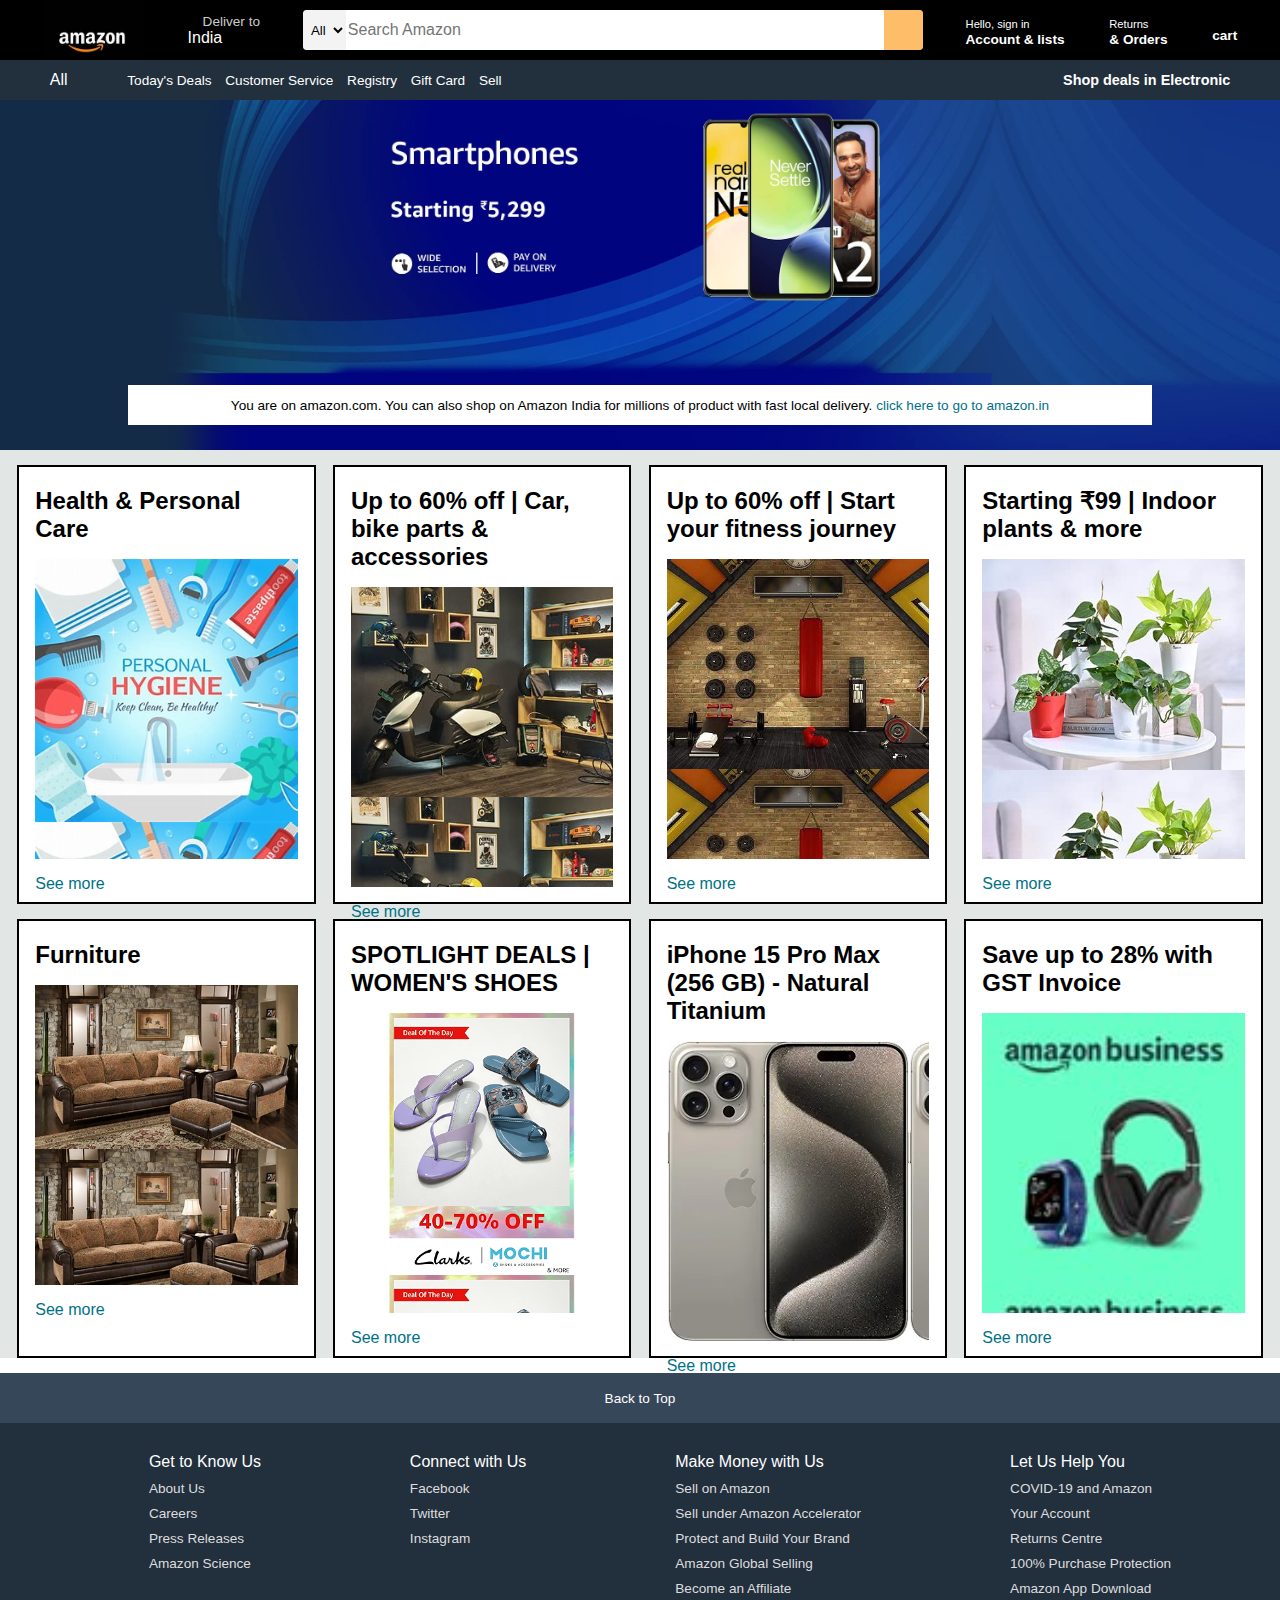
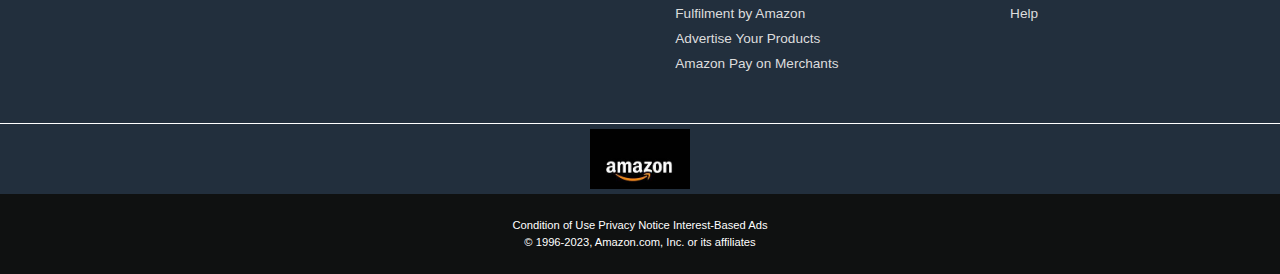
<file: project/index.html>
<!DOCTYPE html>
<html lang="en">
<head>
    <meta charset="UTF-8">
    <meta name="viewport" content="width=device-width, initial-scale=1.0">
    <link rel="icon" href="https://th.bing.com/th/id/OIP.nynNKCUJvawhpISc05BcswHaIS?w=150&h=180&c=7&r=0&o=5&dpr=1.3&pid=1.7">
    <title>Online Shopping Site in India: shop online for Mobile, Books, Watches, Shoes and More</title>
    <link rel="stylesheet" href="https://cdnjs.cloudflare.com/ajax/libs/font-awesome/6.5.1/css/all.min.css" integrity="sha512-DTOQO9RWCH3ppGqcWaEA1BIZOC6xxalwEsw9c2QQeAIftl+Vegovlnee1c9QX4TctnWMn13TZye+giMm8e2LwA==" crossorigin="anonymous" referrerpolicy="no-referrer" />
    <link rel="stylesheet" href="style.css">
</head>
<body>
    <header>

        <div class="navbar">
            <div class="nav-logo border">
                <div class="logo"></div>
            </div>
            <div class="nav-address border">
                <p class="add-first">Deliver to</p>
                <div class="add-icon">
                    <i class="fa-sharp fa-solid fa-location-dot"></i>
                    <p class="adfd-second">India</p>
                </div>
            </div>
            <div class="nav-search">
                <select class="search-select">
                    <option>All</option>
                </select>
                <input placeholder="Search Amazon" class="search-input" >
                <div class="search-icon">
                    <i class="fa-solid fa-magnifying-glass"></i>
                </div>
            </div>
            <div class="nav-singin border">
                <a href="index2.html" style="text-decoration: none;">
                    <p><span style="color: white;">Hello, sign in</span></p>
                    <p class="nav-second" style="color: white;">Account & lists</p>
                </a>
            </div>
            <div class="nav-return border">
                <p><span>Returns</span></p>
                <p class="nav-second">& Orders</p>
            </div>
            <div class="nav-cart border">
                <i class="fa-solid fa-cart-shopping"></i>
                cart
            </div>
        </div>
        <div class="panel">
            <div class="panel-all">
                <i class="fa-solid fa-bars"></i>
                All
            </div>
            <div class="panel-ops">
                <p>Today's Deals</p>
                <p>Customer Service</p>
                <p>Registry</p>
                <p>Gift Card</p>
                <p>Sell</p>
            </div>
            <div class="panel-deals">
                Shop deals in Electronic
            </div>
        </div>
    </header>
    <div class="hero-section">
        <div class="hero-msg">
            <p>You are on amazon.com. You can also shop on Amazon India for millions of product with fast local delivery.<a> click here to go to amazon.in</a></p>
        </div>
    </div>

    <div class="shop-section">
        <div class="box1 box">
            <div class="box-content">
                <h2>Health & Personal Care</h2>
            <div class="box-imag" style="background-image: url('box1_image.jpg');"></div>
            <p>See more</p>
            </div>
        </div>
        <div class="box2 box">
            <div class="box-content">
                <h2>Up to 60% off | Car, bike parts & accessories</h2>
            <div class="box-imag" style="background-image: url('box2_image.jpg');"></div>
            <p>See more</p>
            </div>
        </div>
        <div class="box3 box">
            <div class="box-content">
                <h2>Up to 60% off | Start your fitness journey</h2>
            <div class="box-imag" style="background-image: url('box3image.jpg');"></div>
            <p>See more</p>
            </div>
        </div>
        <div class="box4 box">
            <div class="box-content">
                <h2>Starting ₹99 | Indoor plants & more</h2>
            <div class="box-imag" style="background-image: url('box4_image.jpg');"></div>
            <p>See more</p>
            </div>
        </div>

        <div class="box1 box">
            <div class="box-content">
                <h2>Furniture</h2>
            <div class="box-imag" style="background-image: url('box5_image.jpeg');"></div>
            <p>See more</p>
            </div>
        </div>
        <div class="box2 box">
            <div class="box-content">
                <h2>SPOTLIGHT DEALS | WOMEN'S SHOES</h2>
            <div class="box-imag" style="background-image: url('box6_image.jpg');"></div>
            <p>See more</p>
            </div>
        </div>
        <div class="box3 box">
            <div class="box-content">
                    <h2>iPhone 15 Pro Max (256 GB) - Natural Titanium</h2>
            <div class="box-imag" style="background-image: url('box7_image.webp');"></div>
            <p>See more</p>
            </div>
        </div>
        <div class="box4 box">
            <div class="box-content">
                <h2>Save up to 28% with GST Invoice</h2>
            <div class="box-imag" style="background-image: url('box8_image.jpg');"></div>
            <p>See more</p>
            </div>
        </div>
    </div>

    <footer>
        <div class="foot-panel1">
            Back to Top
        </div>
        <div class="foot-panel2">
            <ul>
                <p>Get to Know Us</p>
                <a>About Us</a>
                <a>Careers</a>
                <a>Press Releases</a>
                <a>Amazon Science</a>
            </ul>
            <ul>
                <p>Connect with Us</p>
                <a>Facebook</a>
                <a>Twitter</a>
                <a>Instagram</a>
            </ul>
            <ul>
                <p>Make Money with Us</p>
                <a>Sell on Amazon</a>
                <a>Sell under Amazon Accelerator</a>
                <a>Protect and Build Your Brand</a>
                <a>Amazon Global Selling</a>
                <a>Become an Affiliate</a>
                <a>Fulfilment by Amazon</a>
                <a>Advertise Your Products</a>
                <a>Amazon Pay on Merchants</a>
            </ul>
            <ul>
                <p>Let Us Help You</p>
                <a>COVID-19 and Amazon</a>
                <a>Your Account</a>
                <a>Returns Centre</a>
                <a>100% Purchase Protection</a>
                <a>Amazon App Download</a>
                <a>Help</a>     
            </ul>
        </div>
        <div class="foot-panel3">
            <div class="logo"></div>
        </div>
        <div class="foot-panel4">
            <div class="pages">
                <a>Condition of Use</a>
                <a>Privacy Notice</a>
                <a>Interest-Based Ads</a>
            </div>
            <div class="copyright">
                © 1996-2023, Amazon.com, Inc. or its affiliates
            </div>
        </div>
    </footer>
</body>
</html>
</file>
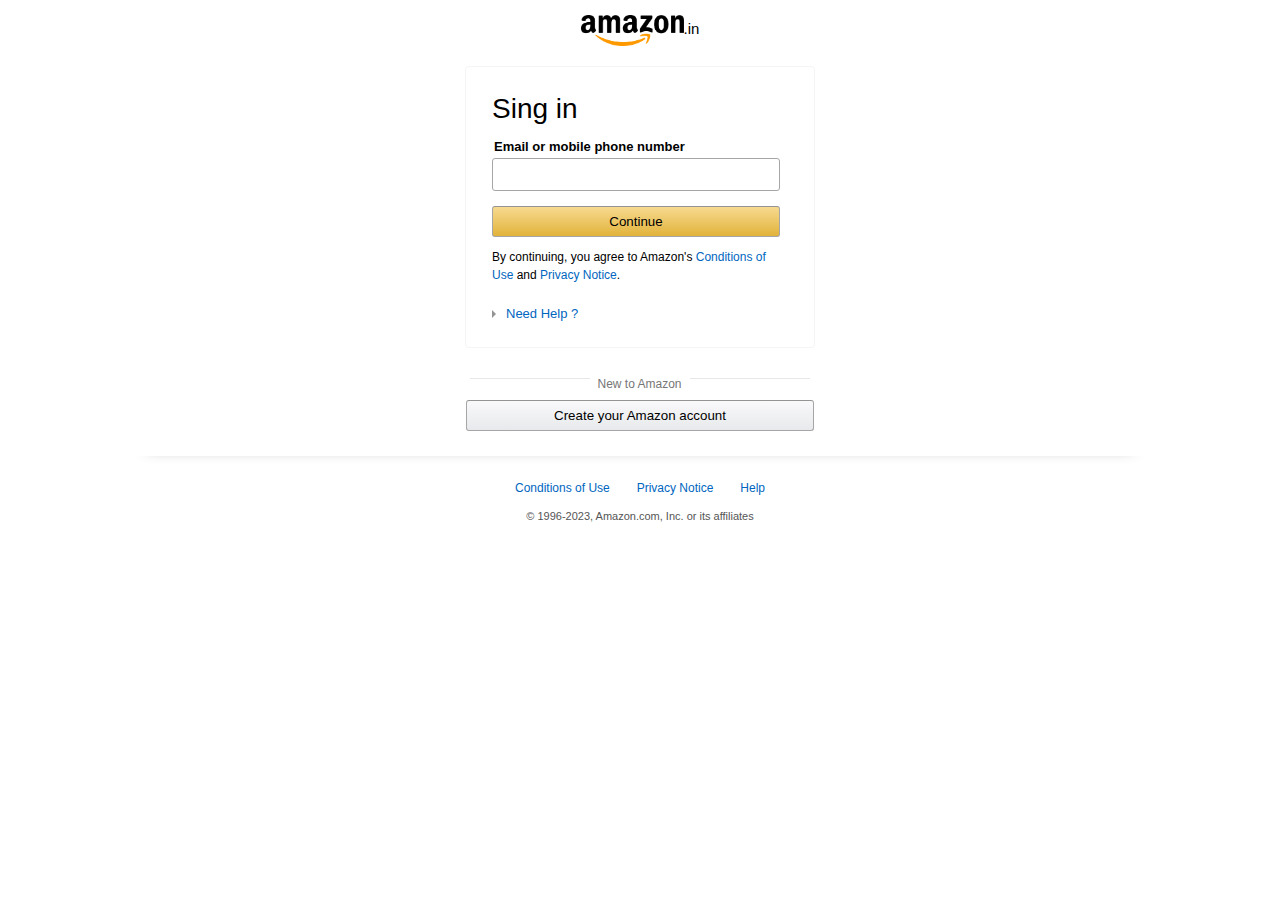
<file: project/index2.html>
<!DOCTYPE html>
<html lang="en">
<head>
    <meta charset="UTF-8">
    <meta name="viewport" content="width=device-width, initial-scale=1.0">
    <title>Amazon Sing In Page</title>
    <link rel="stylesheet" href="style2.css">
</head>
<body>
    <section>
        <div class="logo">
            <img src="amazon-logo.png" alt="">
            <span>.in</span>
        </div>
        <div class="card">
            <h1>Sing in</h1>
            <div class="from">
                <label for="">Email or mobile phone number</label>
                <input type="text">
                <button>Continue</button>
            </div>
            <p>By continuing, you agree to Amazon's <a href="#">Conditions of Use</a> and <a href="#">Privacy Notice</a>.</p>
            <a href="#" class="icon">Need Help ?</a>
        </div>
        <div class="breck">
            <p>New to Amazon</p>
        </div>
        <div class="btn">
            <button>Create your Amazon account</button>
        </div>
        <footer>
            <div class="links">
                <a href="#">Conditions of Use</a>
                <a href="#">Privacy Notice</a>
                <a href="#">Help</a>
            </div>
            <p>© 1996-2023, Amazon.com, Inc. or its affiliates</p>
        </footer>
    </section>
</body>
</html>
</file>
<file: project/style.css>
*{
    margin: 0;
    font-family: Arial;
    border: border-box;
}

.navbar{
    height: 60px;
    background-color: black;
    color: white;
    display: flex;
    align-items: center;
    justify-content: space-evenly;
}

.nav-logo{
    height: 60px;
    width: 100px;
}

.logo{
    background-image: url("amazon.jpg");
    background-size: cover;
    height: 60px;
    width: 100%;
}
.border{
    border: 2px solid transparent;
}

.border:hover {
    border: 2px solid white;
}

/** box2 **/

.add-first{
    color: #cccccc;
    font-size: 0.85rem;
    margin-left: 15px;
}
.add-second{
    font-size: 1rem;
    margin-left: 3px;
}

.add-icon{
    display: flex;
    align-items: center;
}

/** box3 **/
.nav-search{
    display: flex;
    justify-content: space-evenly;
    background-color: orange;
    width: 620px;
    height: 40px;
    border-radius: 4px;
}

.search-select{
    background-color: #f3f3f3;
    width: 50px;
    text-align: center;
    border-top-left-radius: 4px;
    border-bottom-left-radius: 4px;
    border: none;
}

.search-input{
    width: 100%;
    font-size: 1rem;
    border: none;
}

.search-icon{
    width: 45px;
    display: flex;
    justify-content: center;
    align-items: center;
    font-size: 1.2rem;
    background-color: #febd68;
    border-top-right-radius: 4px;
    border-bottom-right-radius: 4px;
    color: #0f1111;
}

.nav-search:hover {
    border: 2px solid orange
}

/** box4 **/

span {
    font-size: 0.7rem;
}

.nav-second {
    font-size: 0.85rem;
    font-weight: 700;
}

/** box6 **/
.nav-cart i {
    font-size: 30px;
}

.nav-cart {
    font-size: 0.85rem;
    font-weight: 700;
}

/** panel **/
.panel{
    height: 40px;
    background-color: #222f3d;
    display: flex;
    color: white;
    align-items: center;
    justify-content: space-evenly;
}

.panel-ops p {
    display: inline;
    margin-left: 10px;
}

.panel-ops{
    width: 70%;
    font-size: 0.85rem;
}
.panel-deals {
    font-size: 0.9rem;
    font-weight: 700;
}

/** hero section **/

.hero-section {
    background-image: url("hero_image.jpg");
    background-size: cover;
    height: 350px;
    display: flex;
    justify-content: center;
    align-items: flex-end;
}

.hero-msg {
    background-color: white;
    color: black;
    height: 40px;
    display: flex;
    align-items: center;
    justify-content: center;
    font-size: 0.85rem;
    width: 80%;
    margin-bottom: 25px;
}

.hero-msg a {
    color: #007185;
}

/** shop section **/
.shop-section {
    display: flex;
    flex-wrap: wrap;
    justify-content: space-evenly;
    background-color: #e2e7e6;
}

.box {
    border: 2px solid black;
    height: 400px;
    width: 23%;
    background-color: white;
    padding: 20px 0px 15px;
    margin-top: 15px;
}

.box-imag {
    height: 300px;
    background-size: contain;
    margin-top: 1rem;
    margin-bottom: 1rem;
}

.box-content {
    margin-left: 1rem;
    margin-right: 1rem;
}

.box-content p {
    color: #007185;
}

/** footer **/

footer {
    margin-top: 15px;
}
.foot-panel1 {
    background-color: #37475a;
    color: white;
    height: 50px;
    display: flex;
    justify-content: center;
    align-items: center;
    font-size: 0.85rem;
}

.foot-panel2 {
    background-color: #222f3d;
    color: white;
    height: 300px;
    display: flex;
    justify-content: space-evenly;
}

ul {
    margin-top: 30px;
}

ul a {
    display: block;
    font-size: 0.85rem;
    margin-top: 10px;
    color: #dddddd;
}

.foot-panel3{
    background-color: #222f3d;
    color: white;
    border-top: 0.5px solid white;
    height: 70px;
    display: flex;
    justify-content: center;
    align-items: center;
}

.logo{
    background-image: url("amazon.jpg");
    background-size: cover;
    height: 60px;
    width: 100px;
}

.foot-panel4{
    background-color: #0f1111;
    color: white;
    height: 80px;
    font-size: 0.7rem;
    text-align: center;
}

.pages {
    padding-top: 25px;
}

.copyright {
    padding-top: 5px;   
}
</file>
<file: project/style2.css>
*{
    margin: 0px;
    padding: 0px;
    font-family: Arial, Helvetica, sans-serif;
}

.logo{
    display: flex;
    justify-content: center;
    align-items: center;
}

.logo img{
    width: 103px;
    height: 31px;
    margin-top: 15px;
}

.logo span{
    margin-top: 10px;
    font-size: 15px;
}

.card{
    width: 296px;
    height: 240px;
    padding: 20px 26px;
    display: flex;
    justify-content: space-around;
    flex-direction: column;
    border: 1px solid whitesmoke;
    border-radius: 4px;
    margin: 20px auto 25px auto;
}

.card h1{
    font-weight: 400;
    font-size: 28px;
}

.card label{
    font-size: 13px;
    padding-left: 2px;
    padding-bottom: 2px;
    font-weight: 700;
}

.card input{
    width: 272px;
    height: 25px;
    padding: 3px 7px;
    margin-top: 3px;
    background-color: #fff;
    border: 1px solid #a6a6a6;
    border-radius: 3px;
}

.card button{
    width: 288px;
    height: 31px;
    margin-top: 15px;
    background-color: #f0c14b;
    border: 1px solid #a6a6a6;
    border-top-color: #949494;
    background-image: linear-gradient(#f7da90,#e2b33b);
    border-radius: 3px;
}

.card P,.card p a{
    font-size: 12px;
    line-height: 1.5;
}

a{
    text-decoration: none;
    color: #0066c0;
}

.card a{
    margin-top: 10px;
    font-size: 13px;
}

.icon::before{
    display: inline-block;
    content: "";
    border-top:  4px solid transparent;
    border-left: 4px solid #949494;
    border-bottom: 4px solid transparent;
    margin-right: 10px;
}

.breck p{
    line-height: 1;
    font-size: 12px;
    color: #767676;
    font-weight: 400;
    position: relative;
    top: 5px;
    display: inline-block;
    background-color: #fff;
    padding: 0 8px 0 7px;
}

.breck, .btn{
    display: flex;
    justify-content: center;
}

.breck::before,.breck::after{
    content: "";
    position: relative;
    top: 5px;
    display: inline-block;
    width: 120px;
    border-top: 1px solid #e7e7e7;
}

.btn button{
    width: 348px;
    height: 31px;
    margin: 15px auto;
    background-color: #e7e9ec;
    background-image: linear-gradient(#f9f9fa,#e7e9ec);
    border: 1px solid #a6a6a6;
    border-top-color: #949494;
    border-radius: 3px;
}

footer .links{
    display: flex;
    justify-content: space-between;
    width: 250px;
    margin: 25px auto 15px auto;
}

footer .links a{
    font-size: 12px;
}

footer::before{
    content: "";
    display: flex;
    justify-content: center;
    width: 80%;
    margin: auto;
    height: 44px;
    margin-top: -35px;
    border-top: 1px solid transparent;
    box-shadow: 0 10px 15px -20px #333;
}

footer p{
    font-size: 11px;
    color: #555;
    text-align: center;
}
</file>
